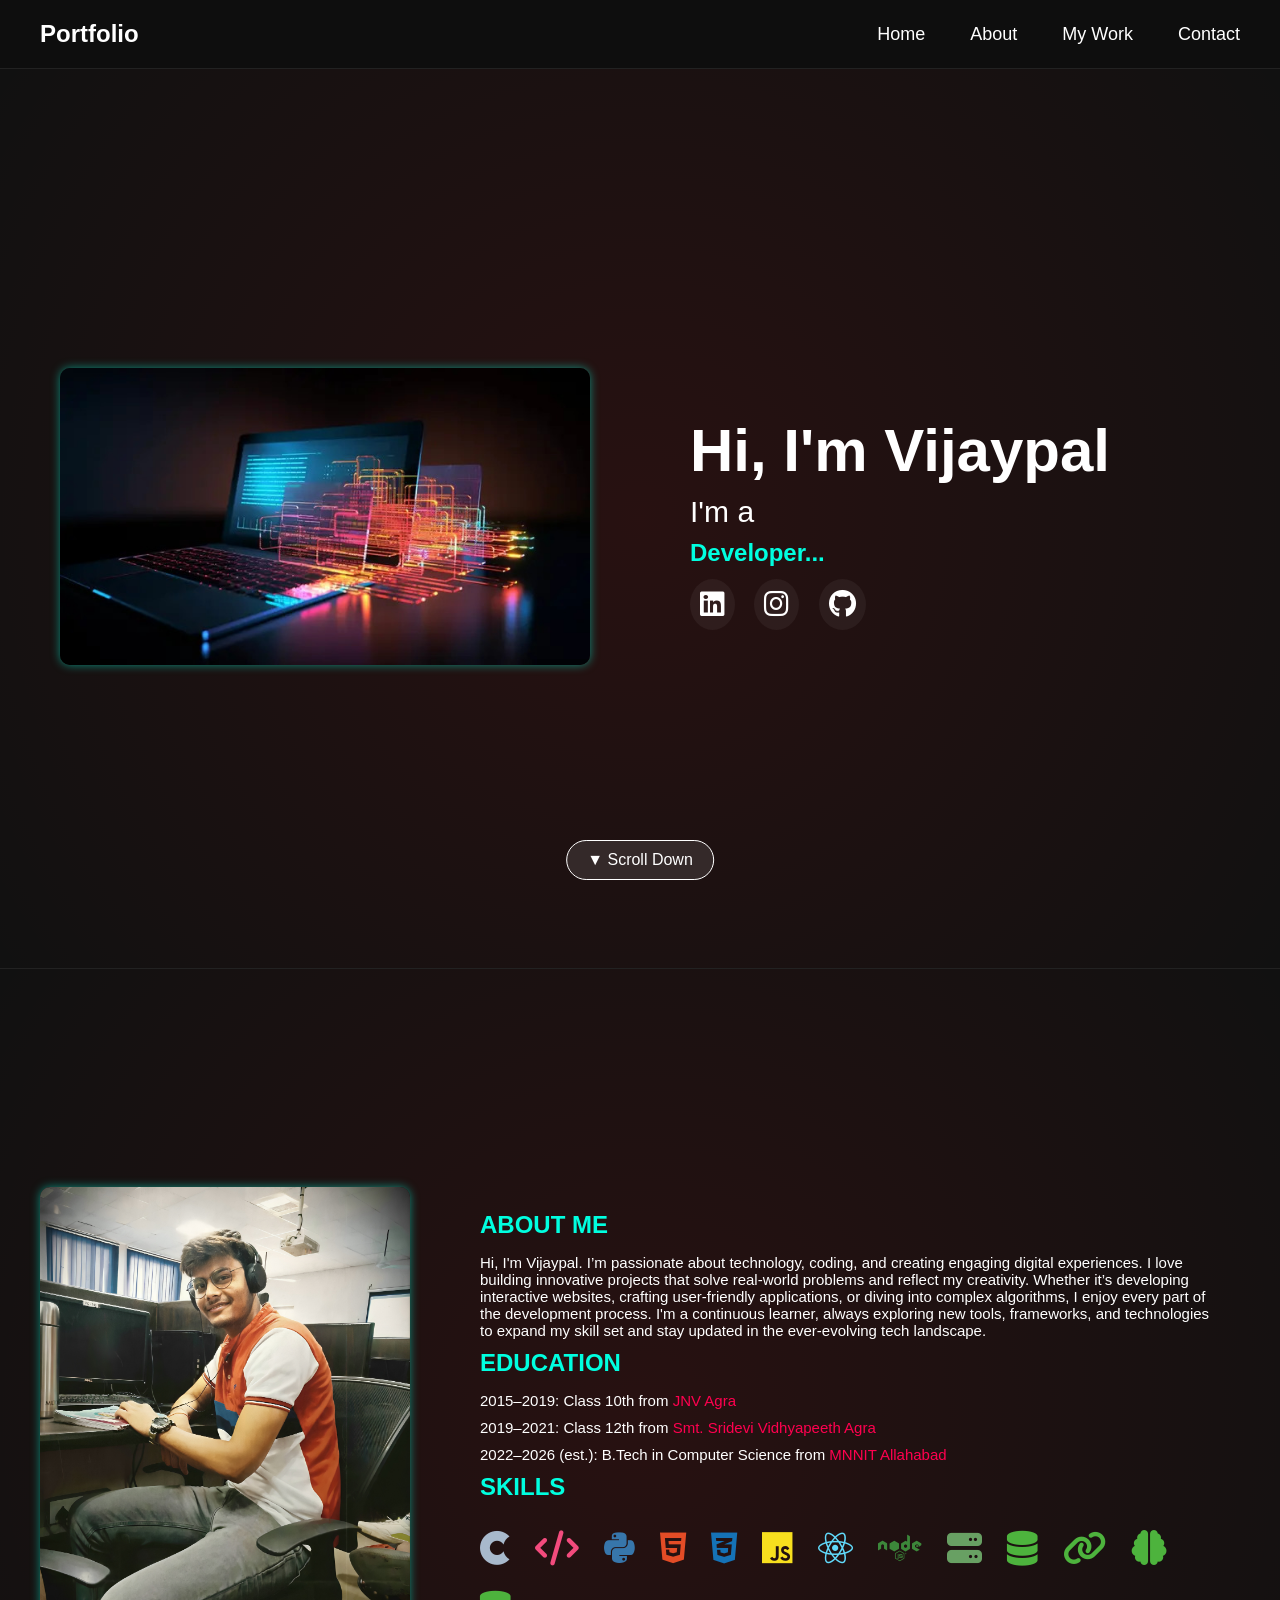
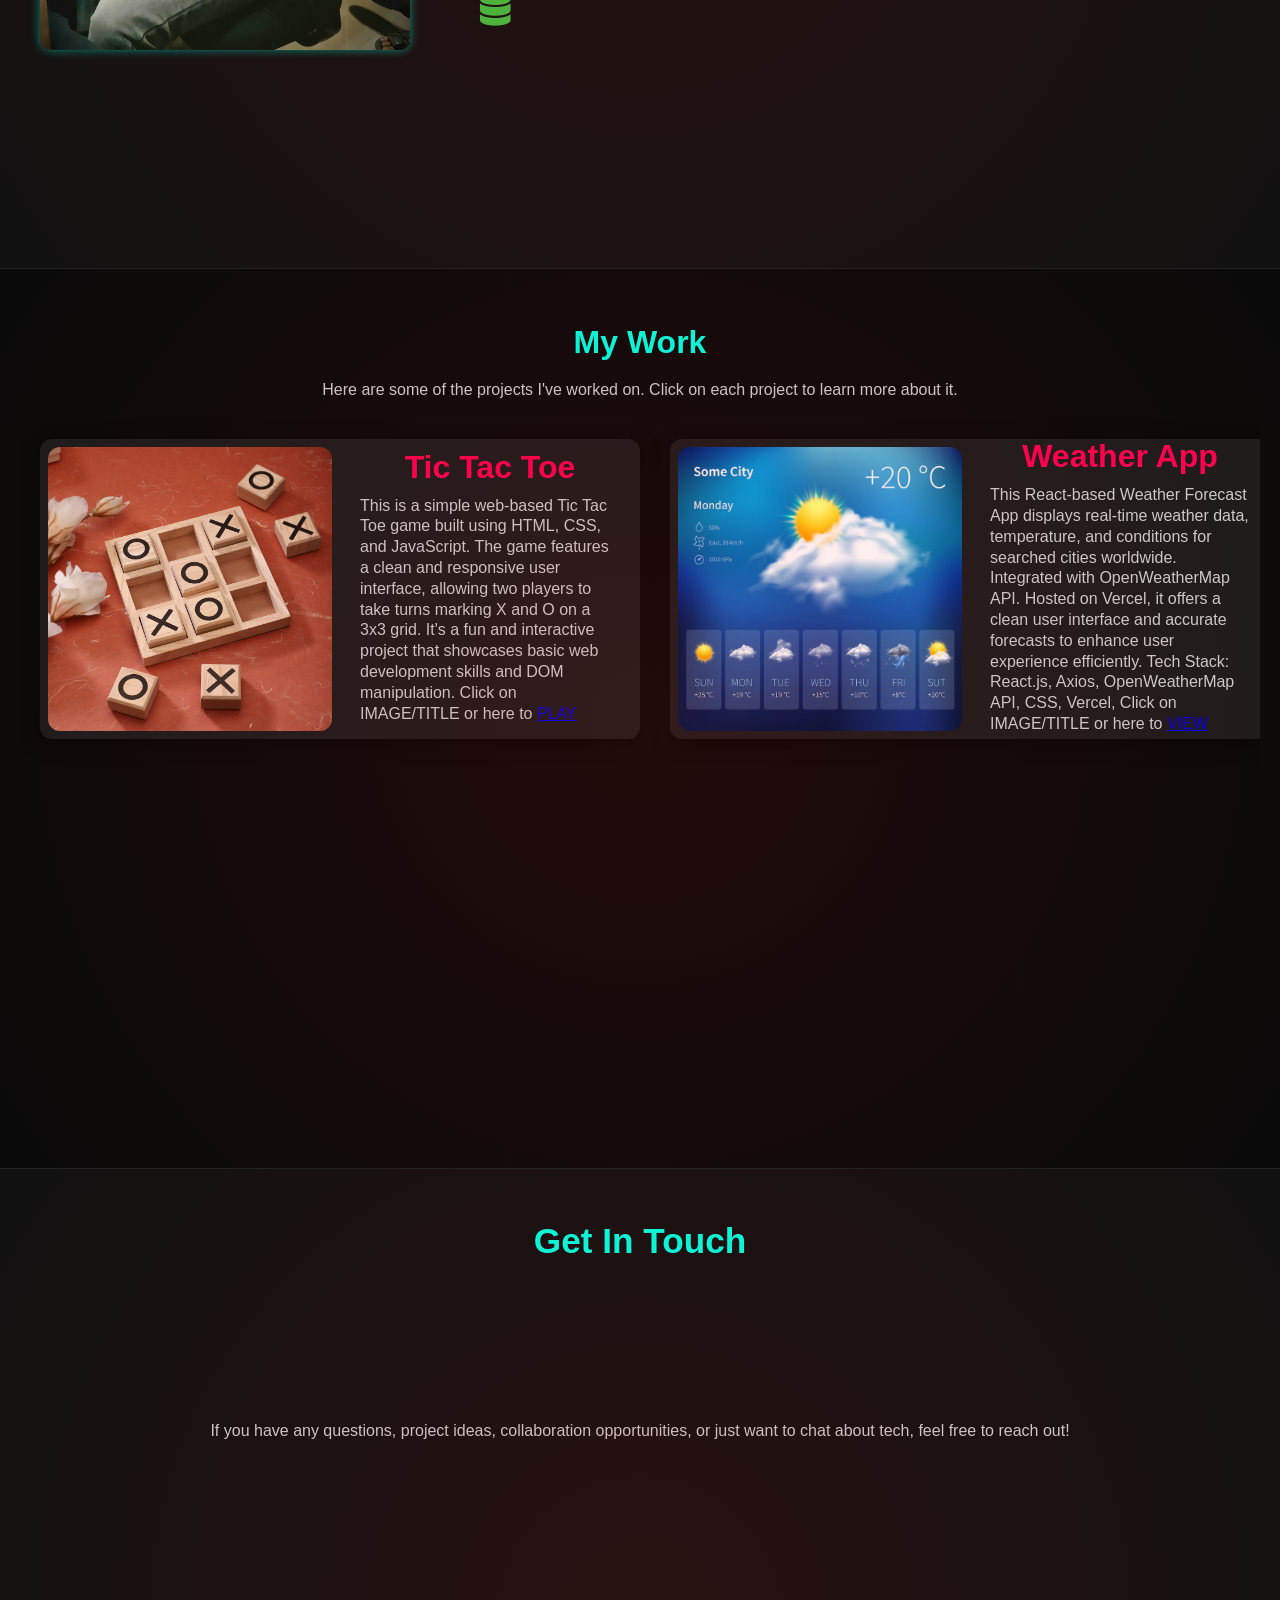
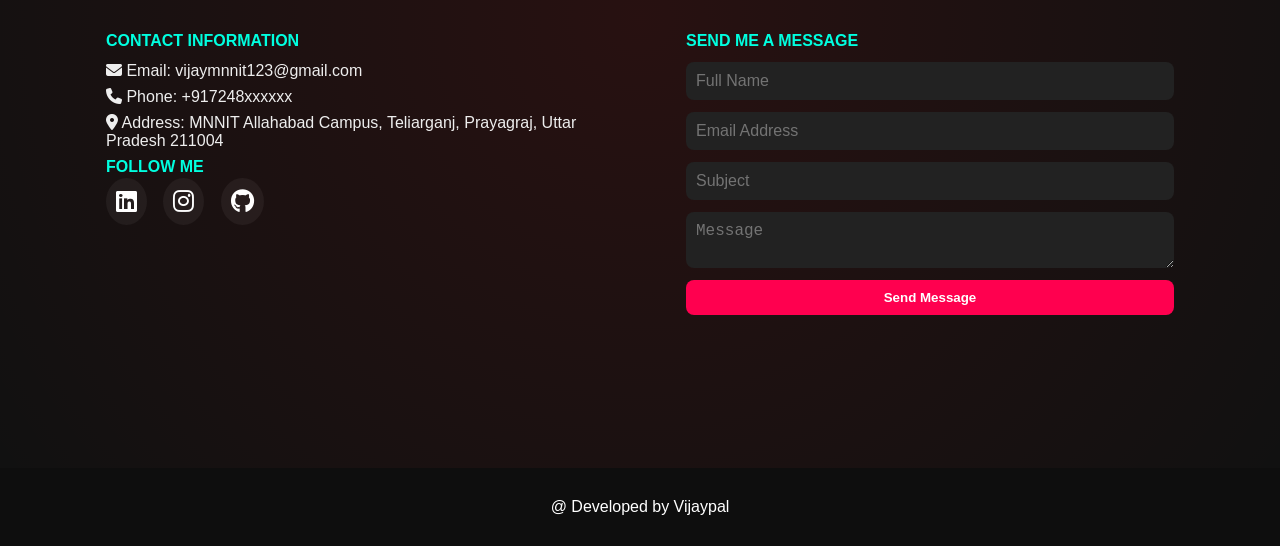
<file: index.html>
<!DOCTYPE html>
<html lang="en">
<head>
  <meta charset="UTF-8" />
  <meta name="viewport" content="width=device-width, initial-scale=1.0"/>
  <title>Vijaypal Portfolio</title>
  <link rel="stylesheet" href="https://cdnjs.cloudflare.com/ajax/libs/font-awesome/6.5.0/css/all.min.css" crossorigin="anonymous" referrerpolicy="no-referrer" />
  <link rel="stylesheet" href="style.css" /> 
</head>
<body onclick="closeMenuOnOutsideClick(event)">
  <header>
    <div class="logo">Portfolio</div>
    <div class="menu-icon" onclick="toggleMenu(event)">☰</div>
    <nav>
      <a href="#home">Home</a>
      <a href="#about">About</a>
      <a href="#work">My Work</a>
      <a href="#contact">Contact</a>
    </nav>
    <div class="mobile-menu" id="mobileMenu">
      <div class="close-icon" onclick="toggleMenu(event)">✖</div>
      <a href="#home" onclick="toggleMenu(event)">Home</a>
      <a href="#about" onclick="toggleMenu(event)">About</a>
      <a href="#work" onclick="toggleMenu(event)">My Work</a>
      <a href="#contact" onclick="toggleMenu(event)">Contact Me</a>
    </div>
  </header>

  <section class="container" id="home">
    <div class="left">
      <img src="reddish_black.jpg" alt="Portfolio Image" />
    </div>
    <div class="right">
      <h1>Hi, I'm Vijaypal</h1>
      <p>I'm a</p>
      <div id="typed-text"></div>
      <div class="social-icons">
        <a href="https://www.linkedin.com/in/vijaypal-singh-5b616125a/" target="_blank"><i class="fab fa-linkedin"></i></a>
        <a href="https://www.instagram.com/vijaypal.098/" target="_blank"><i class="fab fa-instagram"></i></a>
        <a href="https://github.com/Vijaypal64328" target="_blank"><i class="fab fa-github"></i></a>
      </div>
      <div class="mobile-profile-img">
  <img src="myimg.jpg" alt="Vijaypal" />
</div>

    </div>
  </section>

  <section id="about">
    <div class="left">
      <img src="myimg.jpg" alt="Vijaypal" />
    </div>
    <div class="right">
      <h2>About Me</h2>
      <p>Hi, I'm Vijaypal. I’m passionate about technology, coding, and creating engaging digital experiences. I love building innovative projects that solve real-world problems and reflect my creativity. Whether it’s developing interactive websites, crafting user-friendly applications, or diving into complex algorithms, I enjoy every part of the development process. I'm a continuous learner, always exploring new tools, frameworks, and technologies to expand my skill set and stay updated in the ever-evolving tech landscape.</p>
      <h3>Education</h3>
      <p>2015–2019: Class 10th from <a href="https://jnvstprep.com/jnv/jnv-agra/" target="_blank">JNV Agra</a></p>
      <p>2019–2021: Class 12th from <a href="https://sridevividyapeeth.com/" target="_blank">Smt. Sridevi Vidhyapeeth Agra</a></p>
      <p>2022–2026 (est.): B.Tech in Computer Science from <a href="http://www.mnnit.ac.in/" target="_blank">MNNIT Allahabad</a></p>
      <h3>Skills</h3>
      <div class="skills-icons">
        <i class="fab fa-cuttlefish" style="color: #A8B9CC" data-label="C"></i>
        <i class="fas fa-code" style="color: #f34b7d" data-label="C++"></i>
        <i class="fab fa-python" style="color: #3776ab" data-label="Python"></i>
        <i class="fab fa-html5" style="color: #e34c26" data-label="HTML5"></i>
        <i class="fab fa-css3-alt" style="color: #1572b6" data-label="CSS3"></i>
        <i class="fab fa-js" style="color: #f7df1e" data-label="JavaScript"></i>
        <i class="fab fa-react" style="color: #61dafb" data-label="React.js"></i>
        <i class="fab fa-node" style="color: #3c873a" data-label="Node.js"></i>
        <i class="fas fa-server" style="color: #68a063" data-label="Express.js"></i>
        <i class="fas fa-database" style="color: #4db33d" data-label="MongoDB"></i>
        <i class="fas fa-link" style="color: #4db33d" data-label="BlockChain"></i>
        <i class="fas fa-brain" style="color: #4db33d" data-label="Ai/ML"></i>
        <i class="fas fa-database" style="color: #4db33d" data-label="MySQL"></i>
        
        
      </div>
    </div>
  </section>

  <!-- my work section  -->
   <section id="work">
  <h2 class="section-title">My Work</h2>
  <p class="section-description">Here are some of the projects I've worked on. Click on each project to learn more about it.</p>
  <div class="projects-container">

    <div class="project-card">
      <a href="https://tic-tac-toe-nine-delta-49.vercel.app/" target="_blank" rel="noopener noreferrer">
        <img src="TicTacToeBoardGame.webp" alt="Project 1" />
      </a>
      <div class="project-info">
        <a href="https://tic-tac-toe-nine-delta-49.vercel.app" target="_blank" rel="noopener noreferrer" style="text-decoration: none; color: inherit;">
          <h3>Tic Tac Toe </h3>
        </a>
        <p>This is a simple web-based Tic Tac Toe game built using HTML, CSS, and JavaScript. The game features a clean and responsive user interface, allowing two players to take turns marking X and O on a 3x3 grid. It's a fun and interactive project that showcases basic web development skills and DOM manipulation. Click on IMAGE/TITLE or  here to <a href="https://tic-tac-toe-nine-delta-49.vercel.app" target="_blank" rel="noopener noreferrer">PLAY</a></p>
      </div>
    </div>
    
    <div class="project-card">
      <a href="https://weather-app-one-orpin-97.vercel.app" target="_blank" rel="noopener noreferrer">
        <img src="weather.avif" alt="Project 2" />
      </a>
      <div class="project-info">
        <a href="https://weather-app-one-orpin-97.vercel.app/" target="_blank" rel="noopener noreferrer" style="text-decoration: none; color: inherit;">
          <h3>Weather App</h3>
        </a>
        <p> This React-based Weather Forecast App displays real-time weather data, temperature, and conditions for searched cities worldwide. Integrated with OpenWeatherMap API. Hosted on Vercel, it offers a clean user interface and accurate forecasts to enhance user experience efficiently. Tech Stack: React.js, Axios, OpenWeatherMap API, CSS, Vercel, Click on IMAGE/TITLE or  here to <a href="https://weather-app-one-orpin-97.vercel.app/"" target="_blank" rel="noopener noreferrer">VIEW</a></p>
      </div>
    </div>
     <div class="project-card">
       <a href="https://crosscloud-app-frontend.onrender.com" target="_blank" rel="noopener noreferrer">
         <img src="cloud-storage image.webp" alt="Project 3" />
       </a>
      <div class="project-info">
        <a href="https://crosscloud-app-frontend.onrender.com " target="_blank" rel="noopener noreferrer" style="text-decoration: none; color: inherit;">
          <h3>CrossCloud</h3>
        </a>
        <p>CrossCloud is a robust full-stack cloud storage platform for secure file uploads, management, and sharing. Users authenticate with Clerk, toggle public/private file access, and purchase credits via Razorpay for premium features. The React and Tailwind CSS frontend communicates with RESTful Node.js/Express APIs, leveraging MongoDB for metadata and Multer with AWS S3 for scalable storage. JWT authentication and CORS policies. Click on IMAGE/TITLE or here to <a href="https://crosscloud-app-frontend.onrender.com" target="_blank" rel="noopener noreferrer">VIEW</a></p>
      </div>
    </div>
    <div class="project-card">
      <a href="https://resumexpert-ai.onrender.com" target="_blank" rel="noopener noreferrer">
        <img src="Resumexpt image.jpg" alt="Project 4" />
      </a>
      <div class="project-info">
        <a href="https://resumexpert-ai.onrender.com" target="_blank" rel="noopener noreferrer" style="text-decoration: none; color: inherit;">
          <h3>ResumeXpert-Ai</h3>
        </a>
        <p>ResumeXpert AI helps you build ATS‑ready resumes, analyze them against target roles with match scores, discover relevant job openings, and generate tailored cover letters—powered by Google’s Gemini AI API—for a faster, smarter job search from resume creation to application. Click on IMAGE/TITLE or here to <a href="https://resumexpert-ai.onrender.com" target="_blank" rel="noopener noreferrer">VIEW</a></p>
      </div>
    </div>
    <div class="project-card">
      <a href="https://github.com/Vijaypal64328/OnePost" target="_blank" rel="noopener noreferrer">
        <img src="socialmedia.webp" alt="Project 5" />
      </a>
      <div class="project-info">
        <a href="https://github.com/Vijaypal64328/OnePost" target="_blank" rel="noopener noreferrer" style="text-decoration: none; color: inherit;">
          <h3>Onepost</h3>
        </a>
        <p>OnePost is a unified social media manager to connect accounts, compose per‑platform posts (title, self‑text, images/video), preview, schedule, and publish from one dashboard. It supports OAuth logins, media uploads, post history, and light analytics. A credit‑based free tier and Razorpay‑powered premium plan unlock higher limits. Built with React/Vite, Node/Express, and MongoDB.Click here to <a href="https://github.com/Vijaypal64328/OnePost" target="_blank" rel="noopener noreferrer">VIEW</a></p>
      </div>
    </div>
  </div>
</section>

  <section id="contact">
    <h2 class="contact-title">get in touch</h2>
    <p class="section-description">If you have any questions, project ideas, collaboration opportunities, or just want to chat about tech, feel free to reach out! </p>
    <div class="left">
      <h2>Contact Information</h2>
      <ul>
        <li><i class="fas fa-envelope"></i> Email: vijaymnnit123@gmail.com</li>
        <li><i class="fas fa-phone"></i> Phone: +917248xxxxxx</li>
        <li><i class="fas fa-map-marker-alt"></i> Address: MNNIT Allahabad Campus, Teliarganj, Prayagraj, Uttar Pradesh 211004</li>
      </ul>
      <h2>Follow Me</h2>
      <div class="social-icons">
        <a href="https://www.linkedin.com/in/vijaypal-singh-5b616125a/" target="_blank"><i class="fab fa-linkedin"></i></a>
        <a href="https://www.instagram.com/vijaypal.098/" target="_blank"><i class="fab fa-instagram"></i></a>
        <a href="https://github.com/Vijaypal64328" target="_blank"><i class="fab fa-github"></i></a>
      </div>
    </div>
    <div class="right">
      <h2>send me a message</h2>
     <form action="https://formspree.io/f/mgvydlqv" method="POST">
  <input type="text" name="name" required placeholder="Full Name" autocomplete="off">
  <input type="email" name="email" required placeholder="Email Address" autocomplete="off">
  <input type="text" name="subject" required placeholder="Subject" autocomplete="off">
  <textarea name="message" required placeholder="Message" autocomplete="off"></textarea>
  <!-- <input type="hidden" name="_captcha" value="false">
  <input type="hidden" name="_next" value="https://formsubmit.co/thank-you"> -->

  <button type="submit">Send Message</button>
</form>



    </div>
  </section>

  <div class="scroll-down" onclick="scrollNextSection()" id="scrollBtn">▼ Scroll Down</div>

  <footer>
    @ Developed by Vijaypal
  </footer>

  <!-- link of script.js -->
  <script src="script.js"></script>
  

</body>
</html>
</file>
<file: style.css>
* {
      margin: 0;
      padding: 0;
      box-sizing: border-box;
    }
    body {
      font-family: Arial, sans-serif;
      background-color: #0e0e0e;
      color: white;
      scroll-behavior: smooth;
    }
    header {
      display: flex;
      justify-content: space-between;
      align-items: center;
      padding: 20px;
      background-color: #0e0e0e;
      position: relative;
    }
    .logo {
      font-size: 24px;
      margin-left: 20px;
      font-weight: bold;
      cursor: pointer;
      transition: 0.3s ease;
    }
    .logo:hover {
      color: #ff004f;
      transform: scale(1.2);
      /* text-shadow: 0 0 10px #00ffe0, 0 0 20px #00ffe0; */
    }
    nav {
      display: flex;
    }
    nav a {
      padding-right: 20px;
      margin-left: 25px;
      color: white;
      text-decoration: none;
      font-size: 18px;
      position: relative;
      /* transition: 0.3s ease; */

    }
    nav a:hover {

      color: #ff004f;
       transform: scale(1.2);
      text-shadow: 0 0 10px #ff004f, 0 0 20px #ff004f;
    }
    nav a::after {
      content: '';
      position: absolute;
      width: 0;
      height: 2px;
      background-color: #ff004f;
      bottom: -5px;
      left: 0;
      transition: 0.3s ease;
    }
    nav a:hover::after {
      width: 100%;
    }
    nav a:hover {
      text-shadow: 0 0 8px #ff004f;
    }
    .menu-icon {
      display: none;
      font-size: 28px;
      cursor: pointer;
    }
    .mobile-menu {
      display: none;
      position: fixed;
      top: 0;
      right: 0;
      height: 100vh;
      width: 250px;
      background: rgba(0, 0, 0, 0.9);
      padding: 40px 20px;
      flex-direction: column;
      align-items: flex-start;
      z-index: 1000;
    }
    .mobile-menu a {
      color: white;
      margin: 10px 0;
      font-size: 20px;
      text-decoration: none;
      width: 100%;
      display: block;
      padding: 12px 10px;
      border-radius: 8px;
      transition: background 0.3s, transform 0.3s;
    }
    .mobile-menu a:hover,
    .mobile-menu a:focus {
      background: rgba(0,255,224,0.15);
      color: #ff004f;
      transform: scale(1.08);
      box-shadow: 0 0 10px #00ffe0;
    }
    .close-icon {
      position: absolute;
      top: 10px;
      left: 15px;
      font-size: 28px;
      color: white;
      cursor: pointer;
    }

    /* Highlight and zoom nav links in mobile view */
    @media (max-width: 768px) {
      .mobile-menu a:hover,
      .mobile-menu a:focus {
        background: rgba(0,255,224,0.15);
        color: #ff004f;
        transform: scale(1.12);
        box-shadow: 0 0 16px #00ffe0;
      }
    }
    /* home section */
    .container {
      display: flex;
      flex-wrap: wrap;
      justify-content: center;
      align-items: center;
      padding: 40px;
      min-height: 100vh;
      position: relative;
      gap: 60px;
    }
     .container::before {
      content: "";
      position: absolute;
      top: 0;
      left: 50%;
      transform: translateX(-50%);
      width: 100%;
      height: 100%;
      background: radial-gradient(circle, rgba(241, 17, 17, 0.1), transparent 100%);
      pointer-events: none;
      z-index: 0;
    }
    .left img {
      width: 100%;
      height: auto;
      max-width: 600px;
      max-height: 600px;
      object-fit: cover;
      border-radius: 10px;
      box-shadow: 0 0 10px rgba(0, 255, 224, 0.5);
      transition: transform 0.3s ease, box-shadow 0.3s ease;
    }
    .left img:hover {
      transform: scale(1.1);
      box-shadow: 0 0 20px rgba(0, 255, 224, 0.7);
    }
    .left, .right {
      flex: 1 1 400px;
      /* padding: 20px; */
      margin: 20px;
      position: relative;
    }
    .right h1 {
      font-size: 60px;
    }
    .right p {
      font-size: 30px;
      margin: 10px 0;
    }
    #typed-text {
      font-size: 24px;
      font-weight: bold;
      height: 30px;
      color: #00ffe0;
    }
    .social-icons {
      margin-top: 20px;
    }
    .social-icons a {
      color: white;
      margin-right: 15px;
      font-size: 28px;
      transition: 0.3s ease;
      padding: 10px;
      border-radius: 50%;
      background: rgba(255, 255, 255, 0.05);
    }
    .social-icons a:hover {
      color: #00ffe0;
      background: rgba(0, 255, 224, 0.1);
      box-shadow: 0 0 10px #00ffe0, 0 0 20px #00ffe0, 0 0 30px #00ffe0;
      transform: scale(1.1);
    }
    .scroll-down {
      display: flex;
      justify-content: center;
      align-items: center;
      position: fixed;
      bottom: 20px;
      left: 50%;
      transform: translateX(-50%);
      background: rgba(255, 255, 255, 0.1);
      padding: 10px 20px;
      border-radius: 30px;
      cursor: pointer;
      color: white;
      border: 1px solid #fff;
      z-index: 999;
      transition: 0.3s ease;
    }
    .scroll-down:hover {
      box-shadow: 0 0 10px #00ffe0, 0 0 20px #00ffe0;
      background-color: rgba(0, 255, 224, 0.2);
    }
    section {
      padding: 10px 20px;
      min-height: 100vh;
      background-color: #111;
      border-top: 1px solid #222;
    }
  .mobile-profile-img {
      display: none;
      margin-top: 80px;
    }

    .mobile-profile-img img {
      width: 200px;
      height: 200px;
      border-radius: 50%;
      object-fit: cover;
      transition: transform 0.3s ease;
    }

    .mobile-profile-img img:hover {
      transform: scale(1.12);
      box-shadow: 0 0 5px #00ffe0, 0 0 10px #00ffe0;
    }

    /* Show  circular image  only on tablet/mobile */
    @media (max-width: 768px) {
      .mobile-profile-img {
        display: flex;
        justify-content: center;
      }
      .mobile-profile-img img {
        width: 220px;
        height: 240px;
         }
    }
   
    /* about section */
    #about {
      display: flex;
      flex-wrap: wrap;
      align-items: center;
      justify-content: center;
      position: relative;
    }
    #about::before {
      content: "";
      position: absolute;
      top: 0;
      left: 50%;
      transform: translateX(-50%);
      width: 100%;
      height: 100%;
      background: radial-gradient(circle, rgba(241, 17, 17, 0.1), transparent 100%);
      pointer-events: none;
      z-index: 0;
    }
    #about .left, #about .right {
      position: relative;
      z-index: 1;
    }
    #about .left {
      flex: 1;
      /*  i will decrese the dimensions of image  */
      max-width: 400px;
      max-height: 500px;
      margin-right: 20px;
      display: flex;
      justify-content: center;
      
    }
    #about .left img:hover {
      /*  cursor lane pr image zoom hota hai  */
      transform: scale(1.1);
      box-shadow: 0 0 20px black;
      /* transition: transform 0.3s ease, box-shadow 0.3s ease; */
    }
    #about .right h3,#about .right h2 {
      color: #00ffe0;
      margin-bottom: 15px;
      font-size: 24px;
      text-transform: uppercase;
    }
    #about .right {
      flex: 2;
      padding-left: 30px;
      font-size: 20px;
      margin-right: 2em;
    }
    #about .right p {
      font-size: 15px;
      text-decoration: none !important;
    }
    #about .right p a {
      color: #ff004f;
      text-decoration: none !important;
    }
    #about .right p a:hover {
      text-decoration: none !important;
      /* transform: scale(1.1);  */
      text-shadow: 0 0 10px #ff004f, 0 0 20px #ff004f;
      color: #00ffe0;
    
    }
    .skills-icons {
      margin-top: 30px;
      display: flex;
      flex-wrap: wrap;
      gap: 25px;
    }
    .skills-icons i {
      font-size: 35px;
      transition: 0.3s ease;
      position: relative;
      color: inherit;
    }
    .skills-icons i:hover {
      transform: scale(1.5);
    }
    .skills-icons i::after {
      content: attr(data-label);
      position: absolute;
      background: transparent;
      color: #fff;
      padding: 4px 8px;
      font-size: 12px;
      border-radius: 5px;
      opacity: 0;
      transform: translateY(10px);
      transition: all 0.3s ease;
      white-space: nowrap;
      bottom: -25px;
      left: 50%;
      transform: translateX(-50%);
    }
    .skills-icons i:hover::after {
      opacity: 1;
      transform: translateY(-5px);
    }
    footer {
      text-align: center;
      padding: 30px;
      background-color: #0e0e0e;
      color: white;
    }
    @media (max-width: 768px) {
      nav {
        display: none;
      }
      .menu-icon {
        display: block;
      }
      .container {
        flex-direction: column;
        text-align: center;
        /* background-image: url('myimg.jpg'); */
        background-repeat: no-repeat;
        background-size: cover;
        background-position: center;
        color: white;
      }
      .left {
        display: none !important;
      }
      #about .left {
        display: none;
      }
      #about .right {
        padding: 0px;
      }
    }
   
/* Contact Section */
#contact {
  padding: 20px 8px;
  background-color: #111;
  color: white;
  display: flex;
  flex-wrap: wrap;
  gap: 40px;
  justify-content: center;
  align-items: flex-start;
  flex-direction: row;
  position: relative;
}
#contact::before {

  content: "";
      position: absolute;
      top: 0;
      left: 50%;
      transform: translateX(-50%);
      width: 100%;
      height: 100%;
      background: radial-gradient(circle, rgba(241, 17, 17, 0.1), transparent 100%);
      pointer-events: none;
      z-index: 0;
}
#contact .contact-title {
  width: 100%;
  text-align: center;
  font-size: 2.2rem;
  margin: 32px 0 8px 0;
  color: #00ffe0;
  text-transform: capitalize;
}
#contact p {
  width: 100%;
  text-align: center;
  font-size: 1rem;
  margin: 0 0 18px 0;
  color: #ccc;
}
#contact .left,
#contact .right {
  flex: 1;
  min-width: 260px;
  max-width: 500px;
  padding: 0 6px;
  display: block;
}
#contact .left h2,
#contact .right h2 {
  color: #00ffe0;
  margin-bottom: 12px;
  font-size: 1rem;
  text-transform: uppercase;
}
#contact ul {
  list-style: none;
  padding: 0;
  margin: 0;
}
#contact ul li {
  margin-bottom: 8px;
  font-size: 1rem;
  color: #eee;
}
#contact .social-icons {
  margin-top: 8px;
}
#contact .social-icons a {
  font-size: 1.5rem;
  margin-right: 12px;
  transition: color 0.3s, transform 0.3s;
}
#contact .social-icons a:hover {
  color: #00ffe0;
  transform: scale(1.1);
}
#contact form {
  display: flex;
  flex-direction: column;
  gap: 12px;
}
#contact form input,
#contact form textarea {
  padding: 10px;
  border: none;
  border-radius: 8px;
  background: #222;
  color: white;
  font-size: 1rem;
  width: 100%;
  box-sizing: border-box;
}
#contact form button {
  padding: 10px;
  border: none;
  border-radius: 8px;
  background-color: #ff004f;
  color: white;
  font-weight: bold;
  cursor: pointer;
  transition: background 0.3s;
}
#contact form button:hover {
  background-color: #e60046;
}
#contact form button:active {
  background-color: #b80036;
  transform: scale(0.95);
  box-shadow: 0 2px 8px rgba(0,0,0,0.15) inset;
}
#contact form input:focus,
#contact form textarea:focus {
  outline: none;
  box-shadow: 0 0 5px #00ffe0;
  border: 1px solid #00ffe0;
  background-color: #1a1a1a;
}
#contact form input::placeholder,
#contact form textarea::placeholder {
  color: #888;
  opacity: 0.8;
}
/* Responsive: stack left above right on mobile */
@media (max-width: 768px) {
  #contact {
    flex-direction: column;
    align-items: stretch;
    padding: 10px 10px;
    gap: 10px;
  }
  #contact .contact-title,
  #contact p {
    width: 100%;
    padding: 10px 10px;
  }
  #contact .left,
  #contact .right {
    max-width: 100%;
    min-width: unset;
    /* padding-left: 10 15px; */
    display: block !important;
    order: unset;
  }
  #contact .left {
    order: 1;
  }
  #contact .right {
    order: 2;
  }
}
#work {
  padding: 15px 20px;
  background-color: #0a0a0a;
  color: white;
  overflow-x: hidden;
  position: relative;
}

#work .section-title {
  text-align: center;
  font-size: 32px;
  color: #00ffe0;
  margin-bottom: 10px;
  margin-top: 40px;
}
#work .section-description {
  text-align: center;
  font-size: 16px;
  color: #ccc;
  margin-top: 20px;
  margin-bottom: 20px;
}

.projects-container {
  display: flex;
  overflow-x: auto;
  scroll-behavior: smooth;
  height: 500px;
  padding: 20px;
  gap: 30px;
  padding-bottom: 10px;
}
.projects-container::before {
      /* radial gradient background for the projects section */
 content: "";
      position: absolute;
      top: 0;
      left: 50%;
      transform: translateX(-50%);
      width: 100%;
      height: 100%;
      background: radial-gradient(circle, rgba(241, 17, 17, 0.1), transparent 100%);
      pointer-events: none;
      z-index: 0;

}
.project-card:hover{
  transform: scale(1.05);
  transition: transform 0.3s ease;
  box-shadow: 0 0 20px rgba(0, 255, 224, 0.5);
}

.projects-container::-webkit-scrollbar {
  height: 5px;
}
.projects-container::-webkit-scrollbar-thumb {
  background-color: #00ffe0;
  border-radius: 5px;
}

.project-card {
  min-width: 50%;
  background: #1c1c1c;
  display: flex;
  border-radius: 12px;
  padding: 0;
  height: 300px;
  flex-direction: row;
  overflow: hidden;
  box-shadow: 0 4px 20px rgba(0, 0, 0, 0.4);
}

.project-card img {
  width: 100%;
  height: 100%;
  padding: 0.5em;
  border-radius: 20px;
  display: block;
}
.project-card img:hover {
  transform: scale(1.1);
  transition: transform 0.3s ease;
}

.project-card > a {
  flex: 1 1 50%;
  height: 100%;
  display: flex;
  align-items: stretch;
}

.project-info {
  flex: 1 1 50%;
  font-size: 1em;
  padding: 20px;
  display: flex;
  flex-direction: column;
  text-align: left;
  justify-content: center;
}
.project-info h3:hover {
  color: #00ffe0;
  text-decoration: underline;
  transition: color 0.3s ease;
  transform: scale(1.1);
}
.project-info h3 {
  color: #ff004f;
  margin-bottom: 10px;
  font-size: 2em;
  text-align: center;
}

.project-info p {
  color: #ccc;
  line-height: 1.3;
  margin-bottom: 5px;
}


/* Responsive */
@media (max-width: 768px) {
  .project-card {
    flex-direction: column;
    min-width: 95%;
    font-size: 14px;
    height: 500px;
  }

  .project-card > a,
  .project-info {
    flex: unset;
    width: 100%;
    height: auto;
  }

  .project-card img {
    width: 100%;
    height: 200px;

  }

  .project-info {
    padding: 10px;
  }
  .section-description {
    text-align: center;
    padding: 10px;
    font-size: 0.9em !important;
  }
}
</file>
